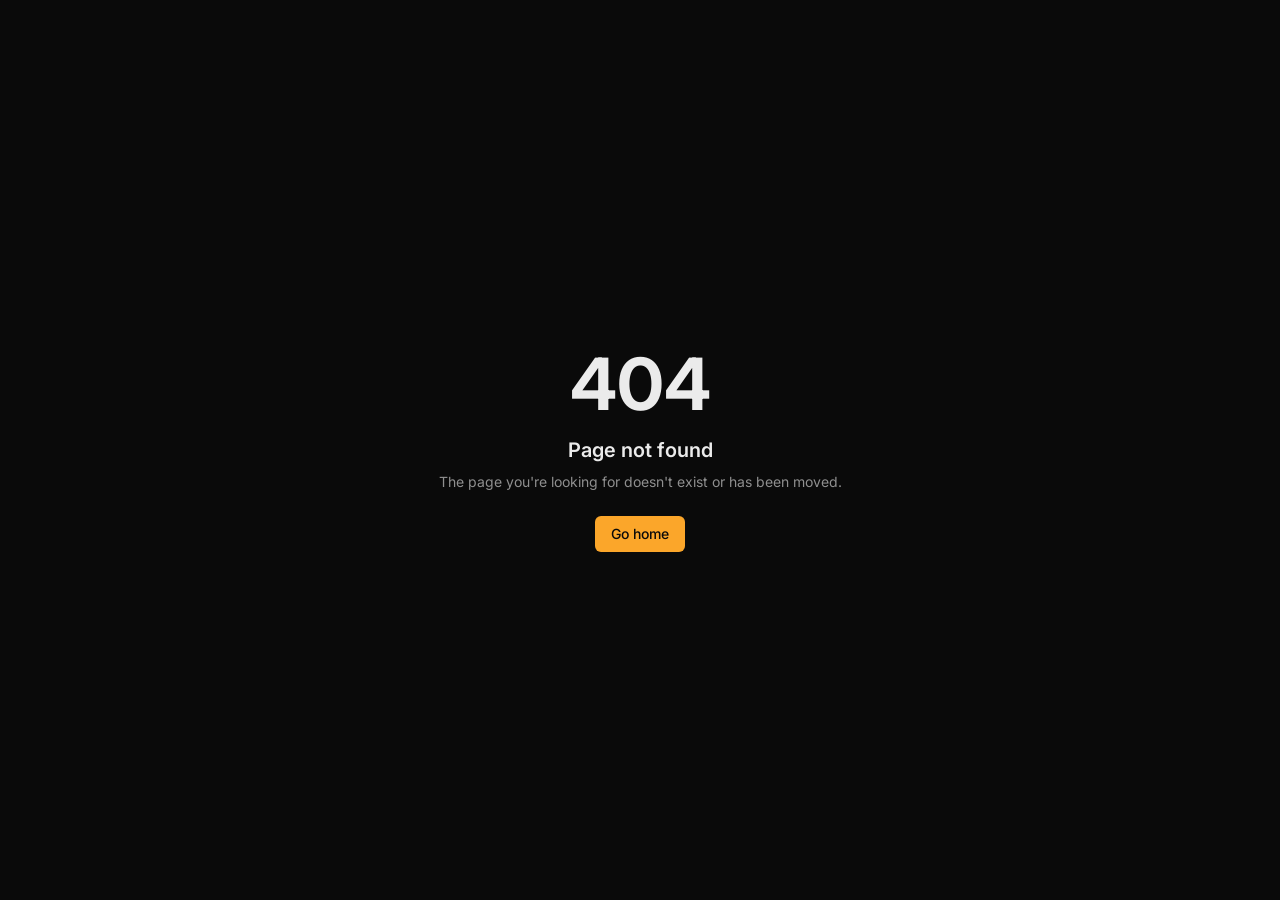
<file: index.html>
<!DOCTYPE html><html lang="en"><head><meta charSet="utf-8"/><meta name="viewport" content="width=device-width, initial-scale=1"/><link rel="stylesheet" href="https://fonts.googleapis.com/css2?family=Inter:wght@400;500;600&amp;family=JetBrains+Mono:wght@400;500&amp;display=swap" data-precedence="default"/><link rel="stylesheet" href="/assets/styles-DDXVPPk7.css" data-precedence="default"/><link rel="stylesheet" href="/assets/index-C8LL_u4z.css" data-precedence="default"/><title>Daanish Sharma</title><meta name="author" content="Daanish Sharma"/><meta name="theme-color" content="#0a0a0a"/><meta name="description" content="Applied AI engineer. Writing on LLM evaluation, data infrastructure, and ML from first principles."/><meta property="og:title" content="Daanish Sharma"/><meta property="og:description" content="Applied AI engineer. Writing on LLM evaluation, data infrastructure, and ML from first principles."/><meta property="og:type" content="profile"/><meta name="twitter:card" content="summary_large_image"/><link rel="modulepreload" href="/assets/index-CytctnTX.js"/><link rel="modulepreload" href="/assets/routes-B6Eh5cU-.js"/><link rel="modulepreload" href="/assets/use-posts-DEMq5NEu.js"/><link rel="modulepreload" href="/assets/copy-B6zSxliy.js"/><link rel="preconnect" href="https://fonts.googleapis.com"/><link rel="preconnect" href="https://fonts.gstatic.com" crossorigin="anonymous"/><link rel="icon" href="/favicon.svg" type="image/svg+xml"/><link rel="apple-touch-icon" href="/apple-touch-icon.png"/><link rel="manifest" href="/manifest.webmanifest"/><script>try{if(localStorage.getItem('theme')==='light')document.documentElement.classList.add('light')}catch(e){}</script><script type="application/ld+json">{"@context":"https://schema.org","@type":"Person","name":"Daanish Sharma","jobTitle":"Solutions Engineer (Applied AI Engineering)","worksFor":{"@type":"Organization","name":"TELUS Digital AI"},"email":"mailto:daanish1sharma@gmail.com","address":{"@type":"PostalAddress","addressLocality":"Bengaluru","addressCountry":"IN"},"alumniOf":"Thapar Institute","sameAs":["https://github.com/daanishsharma","https://linkedin.com/in/daanish-sharma-a7a828196"]}</script></head><body><!--$--><!--$--><!--/$--><script>(function(a,f){let l;try{l=JSON.parse(sessionStorage.getItem(a)||"{}")}catch{return}const n=l?.[f||history.state?.__TSR_key];let c=!1;for(const t in n){const e=n[t],o=e?.scrollX,s=e?.scrollY;if(Number.isFinite(o)&&Number.isFinite(s)){if(t==="window")scrollTo(o,s),c=!0;else if(t)try{const r=document.querySelector(t);r&&(r.scrollLeft=o,r.scrollTop=s)}catch{}}}if(c)return;const i=location.hash.slice(1);if(i){const t=history.state?.__hashScrollIntoViewOptions??!0;if(t){const e=document.getElementById(i);e&&e.scrollIntoView(t)}return}scrollTo(0,0)})("tsr-scroll-restoration-v1_3");document.currentScript.remove()</script><!--/$--><script data-tsr-stream-part="">(self.$R=self.$R||{})["tsr"]=[];self.$_TSR={h(){this.hydrated=!0,this.c()},e(){this.streamEnded=!0,this.c()},c(){this.hydrated&&this.streamEnded&&(delete self.$_TSR,delete self.$R.tsr)},p(e){this.initialized?e():this.buffer.push(e)},buffer:[]};$_TSR.router=($R=>$R[0]={manifest:$R[1]={routes:$R[2]={__root__:$R[3]={preloads:$R[4]=["/assets/index-CytctnTX.js"],scripts:$R[5]=[$R[6]={attrs:$R[7]={type:"module",async:!0,src:"/assets/index-CytctnTX.js"}}],css:$R[8]=["/assets/index-C8LL_u4z.css"]}}},matches:$R[9]=[$R[10]={i:"__root__ ",u:1794160887318,s:"success",ssr:!0}]})($R["tsr"]);$_TSR.e();{let s=document.currentScript,p;while((p=s.previousElementSibling)&&p.hasAttribute('data-tsr-stream-part'))p.remove();s.remove()}</script><script type="module" async="" src="/assets/index-CytctnTX.js"></script><script>document.currentScript.remove();/*$tsr-stream-boundary*/</script></body></html>
</file>
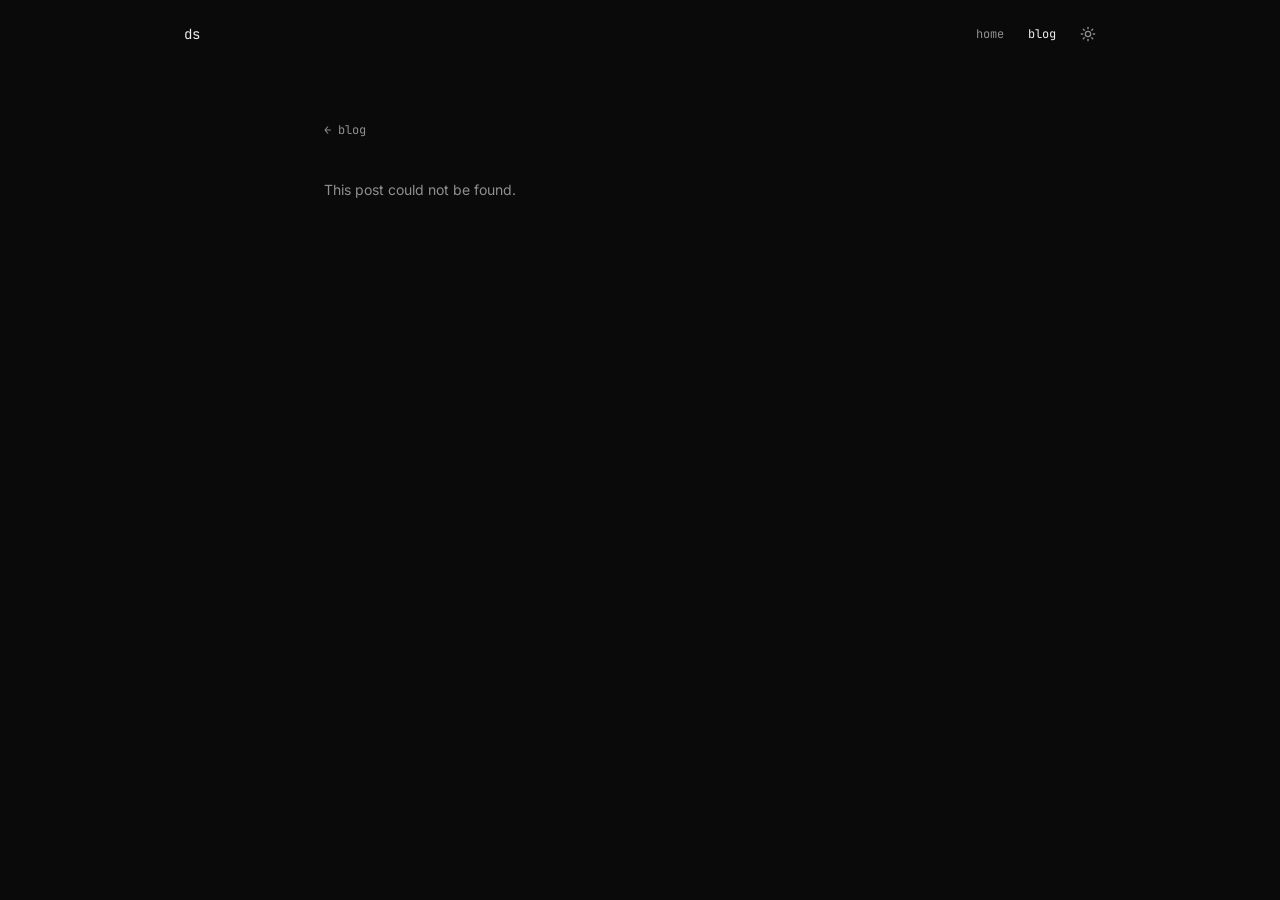
<file: blog/micronav-sensor-fusion-from-scratch.html>
<!DOCTYPE html><html lang="en"><head><meta charSet="utf-8"/><meta name="viewport" content="width=device-width, initial-scale=1"/><link rel="stylesheet" href="https://fonts.googleapis.com/css2?family=Inter:wght@400;500;600&amp;family=JetBrains+Mono:wght@400;500&amp;display=swap" data-precedence="default"/><link rel="stylesheet" href="/assets/styles-DDXVPPk7.css" data-precedence="default"/><link rel="stylesheet" href="/assets/index-C8LL_u4z.css" data-precedence="default"/><title>Every sensor in your phone lies. I built micronav to make them agree. · Daanish Sharma</title><meta name="author" content="Daanish Sharma"/><meta name="theme-color" content="#0a0a0a"/><meta name="description" content="I learned sensor fusion from zero and built an open-source positioning engine in plain numpy. When GPS drops out on a real drive, it stays 3x closer to the truth than a GPS-only filter."/><meta property="og:title" content="Every sensor in your phone lies. I built micronav to make them agree."/><meta property="og:description" content="I learned sensor fusion from zero and built an open-source positioning engine in plain numpy. When GPS drops out on a real drive, it stays 3x closer to the truth than a GPS-only filter."/><meta property="og:type" content="article"/><meta property="og:url" content="https://daanishsharma.github.io/blog/micronav-sensor-fusion-from-scratch"/><meta property="og:image" content="https://raw.githubusercontent.com/DaanishSharma/blog/main/posts/media/map-matched-real.png"/><meta name="twitter:image" content="https://raw.githubusercontent.com/DaanishSharma/blog/main/posts/media/map-matched-real.png"/><meta name="twitter:title" content="Every sensor in your phone lies. I built micronav to make them agree."/><meta name="twitter:description" content="I learned sensor fusion from zero and built an open-source positioning engine in plain numpy. When GPS drops out on a real drive, it stays 3x closer to the truth than a GPS-only filter."/><meta name="twitter:card" content="summary_large_image"/><link rel="modulepreload" href="/assets/index-CytctnTX.js"/><link rel="modulepreload" href="/assets/routes-B6Eh5cU-.js"/><link rel="modulepreload" href="/assets/use-posts-DEMq5NEu.js"/><link rel="modulepreload" href="/assets/copy-B6zSxliy.js"/><link rel="preconnect" href="https://fonts.googleapis.com"/><link rel="preconnect" href="https://fonts.gstatic.com" crossorigin="anonymous"/><link rel="icon" href="/favicon.svg" type="image/svg+xml"/><link rel="apple-touch-icon" href="/apple-touch-icon.png"/><link rel="manifest" href="/manifest.webmanifest"/><script>try{if(localStorage.getItem('theme')==='light')document.documentElement.classList.add('light')}catch(e){}</script><script type="application/ld+json">{"@context":"https://schema.org","@type":"Person","name":"Daanish Sharma","jobTitle":"Solutions Engineer (Applied AI Engineering)","worksFor":{"@type":"Organization","name":"TELUS Digital AI"},"email":"mailto:daanish1sharma@gmail.com","address":{"@type":"PostalAddress","addressLocality":"Bengaluru","addressCountry":"IN"},"alumniOf":"Thapar Institute","sameAs":["https://github.com/daanishsharma","https://linkedin.com/in/daanish-sharma-a7a828196"]}</script></head><body><!--$--><!--$--><!--/$--><script>(function(a,f){let l;try{l=JSON.parse(sessionStorage.getItem(a)||"{}")}catch{return}const n=l?.[f||history.state?.__TSR_key];let c=!1;for(const t in n){const e=n[t],o=e?.scrollX,s=e?.scrollY;if(Number.isFinite(o)&&Number.isFinite(s)){if(t==="window")scrollTo(o,s),c=!0;else if(t)try{const r=document.querySelector(t);r&&(r.scrollLeft=o,r.scrollTop=s)}catch{}}}if(c)return;const i=location.hash.slice(1);if(i){const t=history.state?.__hashScrollIntoViewOptions??!0;if(t){const e=document.getElementById(i);e&&e.scrollIntoView(t)}return}scrollTo(0,0)})("tsr-scroll-restoration-v1_3");document.currentScript.remove()</script><!--/$--><script data-tsr-stream-part="">(self.$R=self.$R||{})["tsr"]=[];self.$_TSR={h(){this.hydrated=!0,this.c()},e(){this.streamEnded=!0,this.c()},c(){this.hydrated&&this.streamEnded&&(delete self.$_TSR,delete self.$R.tsr)},p(e){this.initialized?e():this.buffer.push(e)},buffer:[]};$_TSR.router=($R=>$R[0]={manifest:$R[1]={routes:$R[2]={__root__:$R[3]={preloads:$R[4]=["/assets/index-CytctnTX.js"],scripts:$R[5]=[$R[6]={attrs:$R[7]={type:"module",async:!0,src:"/assets/index-CytctnTX.js"}}],css:$R[8]=["/assets/index-C8LL_u4z.css"]}}},matches:$R[9]=[$R[10]={i:"__root__ ",u:1794160887318,s:"success",ssr:!0}]})($R["tsr"]);$_TSR.e();{let s=document.currentScript,p;while((p=s.previousElementSibling)&&p.hasAttribute('data-tsr-stream-part'))p.remove();s.remove()}</script><script type="module" async="" src="/assets/index-CytctnTX.js"></script><script>document.currentScript.remove();/*$tsr-stream-boundary*/</script></body></html>
</file>
<file: assets/index-C8LL_u4z.css>
pre code.hljs{padding:1em;display:block;overflow-x:auto}code.hljs{padding:3px 5px}.hljs{color:#c9d1d9;background:#0d1117}.hljs-doctag,.hljs-keyword,.hljs-meta .hljs-keyword,.hljs-template-tag,.hljs-template-variable,.hljs-type,.hljs-variable.language_{color:#ff7b72}.hljs-title,.hljs-title.class_,.hljs-title.class_.inherited__,.hljs-title.function_{color:#d2a8ff}.hljs-attr,.hljs-attribute,.hljs-literal,.hljs-meta,.hljs-number,.hljs-operator,.hljs-variable,.hljs-selector-attr,.hljs-selector-class,.hljs-selector-id{color:#79c0ff}.hljs-regexp,.hljs-string,.hljs-meta .hljs-string{color:#a5d6ff}.hljs-built_in,.hljs-symbol{color:#ffa657}.hljs-comment,.hljs-code,.hljs-formula{color:#8b949e}.hljs-name,.hljs-quote,.hljs-selector-tag,.hljs-selector-pseudo{color:#7ee787}.hljs-subst{color:#c9d1d9}.hljs-section{color:#1f6feb;font-weight:700}.hljs-bullet{color:#f2cc60}.hljs-emphasis{color:#c9d1d9;font-style:italic}.hljs-strong{color:#c9d1d9;font-weight:700}.hljs-addition{color:#aff5b4;background-color:#033a16}.hljs-deletion{color:#ffdcd7;background-color:#67060c}
</file>
